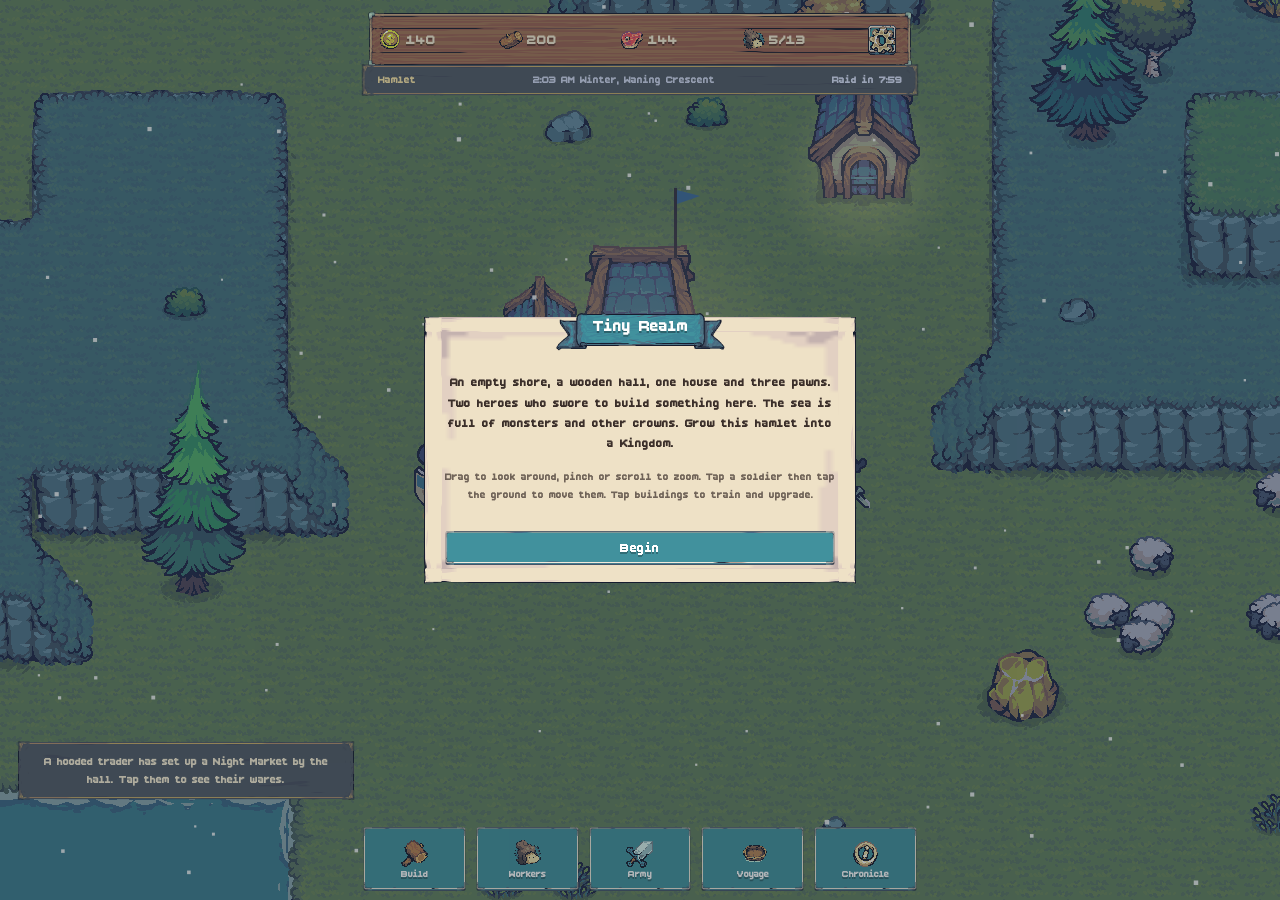
<file: index.html>
<!doctype html>
<html lang="en">
<head>
<meta charset="utf-8">
<meta name="viewport" content="width=device-width, initial-scale=1, maximum-scale=1, user-scalable=no, viewport-fit=cover">
<meta name="apple-mobile-web-app-capable" content="yes">
<meta name="mobile-web-app-capable" content="yes">
<meta name="apple-mobile-web-app-status-bar-style" content="black-translucent">
<meta name="theme-color" content="#47aba9">
<title>Tiny Realm</title>
<link rel="icon" href="assets/free/UI Elements/UI Elements/Icons/Icon_06.png">
<link rel="apple-touch-icon" href="assets/warfare/King/King Avatar/King_Avatar_01.png">
<link rel="manifest" href="manifest.webmanifest">
<link rel="stylesheet" href="style.css">
<script>
// iOS home-screen apps with a see-through status bar draw from the very top of the screen but report a
// viewport that is short by the status bar's height, leaving a dead strip at the bottom. In that mode,
// size the page from the physical screen instead.
(function () {
  var fix = function () {
    var standalone = window.navigator.standalone === true || (window.matchMedia && matchMedia('(display-mode: standalone)').matches);
    if (!standalone) return;
    var portrait = window.matchMedia ? matchMedia('(orientation: portrait)').matches : innerHeight >= innerWidth;
    var h = portrait ? Math.max(screen.width, screen.height) : Math.min(screen.width, screen.height);
    if (!h || h < window.innerHeight) return;
    document.documentElement.classList.add('standalone');
    document.documentElement.style.setProperty('--app-h', h + 'px');
  };
  fix();
  window.addEventListener('resize', fix);
  window.addEventListener('orientationchange', function () { setTimeout(fix, 300); });
})();
</script>
</head>
<body>
<div id="app">
  <canvas id="game"></canvas>

  <div id="hud" class="hidden">
    <div id="topbar" class="wood">
      <div class="res" data-r="gold"><i class="ic ic-gold"></i><span>0</span></div>
      <div class="res" data-r="wood"><i class="ic ic-wood"></i><span>0</span></div>
      <div class="res" data-r="meat"><i class="ic ic-meat"></i><span>0</span></div>
      <div class="res" data-r="pop"><i class="ic ic-pop"></i><span>0</span></div>
      <button id="btnSettings" class="tiny-btn" aria-label="Settings"><i class="ic ic-gear"></i></button>
    </div>
    <div id="subbar">
      <div id="statusbar" class="paper-dark">
        <span id="tierRibbon" class="st st-tier">Village</span>
        <span id="stEnv" class="st st-env" data-pill="env"></span>
        <span id="stRaid" class="st st-raid" data-pill="raidsoon"></span>
      </div>
      <div id="pills"></div>
    </div>
    <div id="toasts"></div>
    <button id="undoBtn" class="btn small hidden">Undo</button>
    <div id="squadBtns" class="hidden"></div>
    <canvas id="minimap" class="hidden"></canvas>
    <div id="seaTop" class="hidden"></div>
    <div id="seaCard" class="hidden"></div>
    <div id="banner" class="hidden"><div class="banner-ribbon"><span></span></div><p></p></div>

    <div id="abilitybar" class="hidden"></div>
    <div id="selbar" class="hidden">
      <span id="selText"></span>
      <button class="btn small" id="btnForm">Loose</button>
      <button class="btn small" id="btnSelAll">All</button>
      <button class="btn small red" id="btnDesel">Clear</button>
    </div>

    <div id="placebar" class="hidden">
      <span id="placeText"></span>
      <button class="btn small" id="btnPlaceOk">Build here</button>
      <button class="btn small red" id="btnPlaceCancel">Cancel</button>
    </div>

    <div id="exphud" class="hidden">
      <div class="paper-dark exp-info"><b id="expName"></b><span id="expStat"></span></div>
    </div>

    <nav id="bottombar">
      <button class="navbtn" data-panel="build"><i class="ic ic-hammer"></i><span>Build</span></button>
      <button class="navbtn" data-panel="workers"><i class="ic ic-pawn"></i><span>Workers</span></button>
      <button class="navbtn" data-panel="army"><i class="ic ic-sword"></i><span>Army</span></button>
      <button class="navbtn" data-panel="voyage"><i class="ic ic-boat"></i><span>Voyage</span></button>
      <button class="navbtn" data-panel="chronicle"><i class="ic ic-info"></i><span>Chronicle</span></button>
    </nav>
    <nav id="squadbar" class="hidden">
      <div id="squadAvatars"></div>
      <button class="btn small" id="btnSpeed">1x</button>
      <button class="btn small" id="btnSquadForm">Loose</button>
      <button class="btn small" id="btnSquadAll">All</button>
      <button class="btn small red" id="btnRetreat">Retreat</button>
    </nav>

    <div id="panel" class="hidden">
      <div class="sheet paper">
        <div class="sheet-head"><div class="ribbon blue"><span id="panelTitle"></span></div><button class="tiny-btn red close" id="panelClose" aria-label="Close"><i class="ic ic-x"></i></button></div>
        <div id="panelTabs"></div>
        <div id="panelBody"></div>
      </div>
    </div>

    <div id="modal" class="hidden">
      <div class="dialog paper">
        <div class="ribbon blue"><span id="modalTitle"></span></div>
        <div id="modalBody"></div>
        <div id="modalBtns"></div>
      </div>
    </div>
  </div>

  <div id="loading">
    <div class="load-box">
      <img class="load-castle" src="assets/free/Buildings/Blue Buildings/Castle.png" alt="">
      <h1>Tiny Realm</h1>
      <div class="bar-big"><div id="loadFill"></div><div id="loadPawn"></div></div>
      <p id="loadPct">0%</p>
      <p id="loadText">Gathering the realm...</p>
    </div>
  </div>
</div>
<script type="module" src="src/main.js"></script>
</body>
</html>
</file>
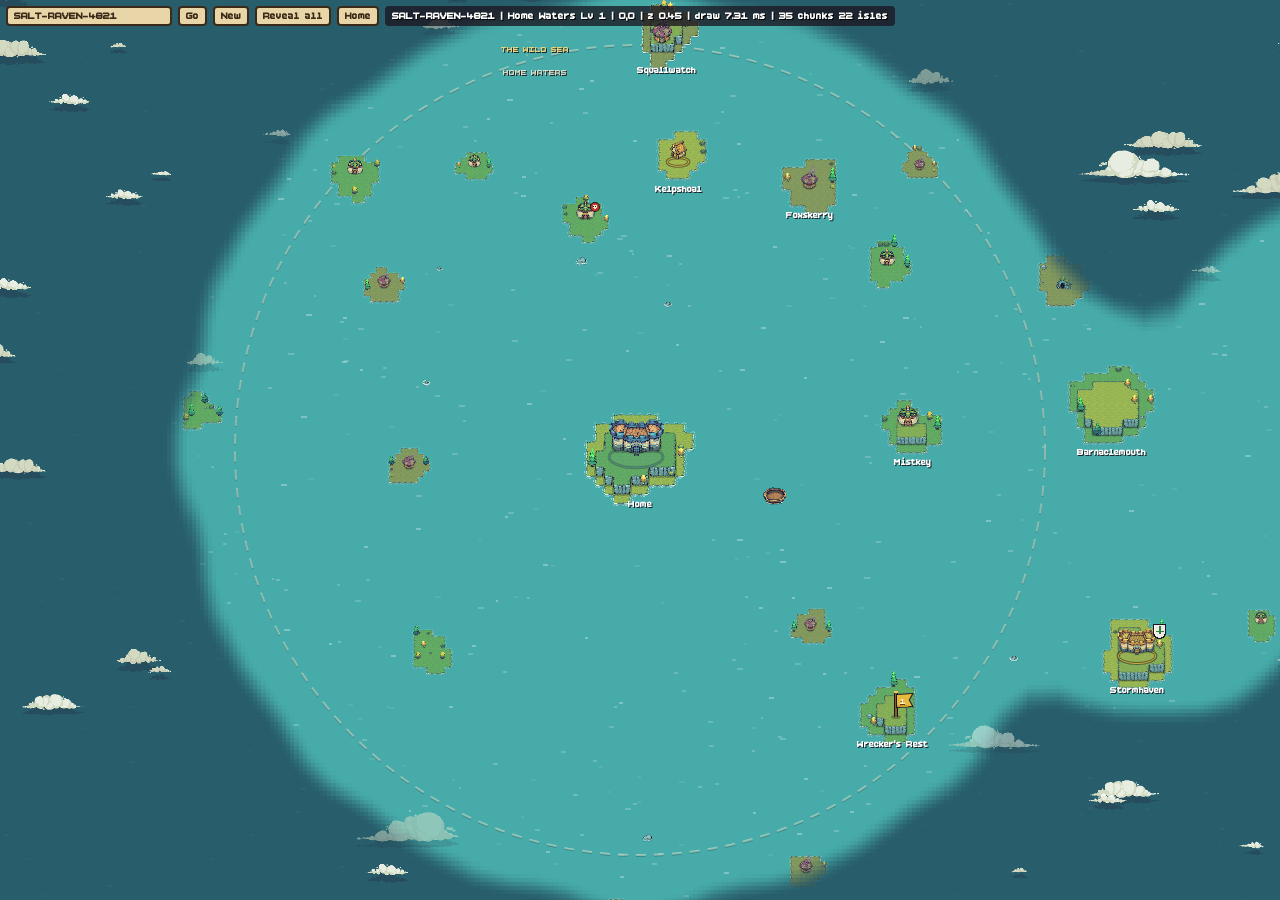
<file: tools/ocean-preview.html>
<!doctype html>
<html><head>
<meta charset="utf-8">
<meta name="viewport" content="width=device-width,initial-scale=1,maximum-scale=1,user-scalable=no">
<title>Tiny Realm world preview</title>
<style>
@font-face { font-family: 'BoldPixels'; src: url('../assets/font/boldpixels.woff2') format('woff2'), url('../assets/font/boldpixels.woff') format('woff'); font-display: block; }
html, body { margin: 0; height: 100%; background: #47aba9; overflow: hidden; font: 13px BoldPixels, monospace; color: #fff; touch-action: none; }
canvas { position: fixed; inset: 0; width: 100vw; height: 100vh; display: block; }
#hud { position: fixed; left: 6px; top: 6px; right: 6px; display: flex; flex-wrap: wrap; gap: 6px; align-items: center; pointer-events: none; }
#hud > * { pointer-events: auto; }
.box { background: rgba(27,23,32,.78); padding: 4px 7px; border-radius: 4px; text-shadow: 1px 1px 0 #000; }
button, input { font: inherit; background: #e8d6a8; color: #3b2a18; border: 2px solid #3b2a18; border-radius: 4px; padding: 2px 6px; }
input { width: 150px; }
#info { position: fixed; left: 6px; bottom: 6px; right: 6px; }
</style>
</head><body>
<canvas id="c"></canvas>
<div id="hud">
  <input id="seed" spellcheck="false"><button id="go">Go</button><button id="rnd">New</button>
  <button id="fogBtn">Reveal all</button><button id="home">Home</button>
  <span class="box" id="read"></span>
</div>
<div id="info" class="box" style="display:none"></div>
<script type="module">
// ?seed=SALT-RAVEN-4821   &fog=0 to start fully revealed   &x=&y=&z= start camera (world units, z in css px per unit)
import { loadAll, SHEETS } from '../src/assets.js';
import { Ocean, Fog, seedFromWords, wordsFromSeed, randomSeedWords, ringOf } from '../src/ocean.js';
import { WorldMapRenderer } from '../src/worldmap.js';
import { drawSigil, drawAllegiance, makeKingdom, CHARGE_KEYS } from '../src/heraldry.js';
import { rng } from '../src/terrain.js';
import { drawSprite } from '../src/assets.js';

// ?sheet=1 : every charge at 16/24/48 px, random kingdoms, allegiance rings under castles
async function heraldrySheet() {
  try { await document.fonts.load('12px BoldPixels'); } catch (e) {}
  document.getElementById('hud').style.display = 'none';
  const cv = document.getElementById('c'), dpr = Math.min(3, devicePixelRatio || 1);
  cv.width = innerWidth * dpr; cv.height = innerHeight * dpr;
  const c = cv.getContext('2d'); c.imageSmoothingEnabled = false;
  c.fillStyle = '#47aba9'; c.fillRect(0, 0, cv.width, cv.height);
  c.font = `${12 * dpr}px BoldPixels, monospace`; c.fillStyle = '#fff';
  const divs = ['plain', 'per pale', 'per fess', 'chevron'];
  const fields = ['#c8372d', '#2f5fa8', '#2f7d3a', '#6a3d8f', '#f2c94c', '#ecebe4', '#26232a', '#2b8a8a', '#8a5a2b', '#c8372d', '#2f5fa8', '#26232a'];
  CHARGE_KEYS.forEach((k, i) => {
    const metal = fields[i] === '#f2c94c' || fields[i] === '#ecebe4';
    const sig = { field: fields[i], charge: k, chargeColor: metal ? '#c8372d' : (i % 2 ? '#f2c94c' : '#ecebe4'), division: divs[i % 4] };
    const col = i % 4, row = Math.floor(i / 4), x = (12 + col * 94) * dpr, y = (14 + row * 74) * dpr;
    drawSigil(c, sig, x + 10 * dpr, y + 10 * dpr, 16 * dpr);
    drawSigil(c, sig, x + 32 * dpr, y + 14 * dpr, 24 * dpr);
    drawSigil(c, sig, x + 66 * dpr, y + 24 * dpr, 48 * dpr);
    c.fillText(k, x, y + 60 * dpr);
  });
  // native 16 / 48 px (dpr 1 pixels) for a crispness check
  const R = rng(5);
  for (let i = 0; i < 12; i++) { const K = makeKingdom(R, i % 4); drawSigil(c, K.sigil, (16 + i * 26) * dpr, 250 * dpr, 16); drawSigil(c, K.sigil, (16 + i * 26) * dpr, 280 * dpr, 48); }
  const rel = ['enemy', 'neutral', 'ally', 'own', 'enemy'];
  ['blue', 'red', 'yellow', 'purple', 'black'].forEach((col, i) => {
    const x = (40 + i * 72) * dpr, y = 380 * dpr, sc = 0.2 * dpr;
    drawAllegiance(c, x, y - 2 * dpr, 70 * dpr, rel[i], 0.4);
    drawSprite(c, col === 'blue' ? 'b_Castle' : `b${col}_Castle`, x, y, 0, { scale: sc });
    c.fillStyle = '#fff'; c.textAlign = 'center'; c.fillText(rel[i], x, y + 22 * dpr);
  });
  ['warrior_idle', 'red_warrior_idle', 'yellow_archer_idle', 'purple_lancer_idle', 'black_monk_idle'].forEach((k, i) => {
    const x = (40 + i * 72) * dpr, y = 470 * dpr;
    drawAllegiance(c, x, y - 2 * dpr, 34 * dpr, rel[(i + 1) % 5], 0.4);
    drawSprite(c, k, x, y, 0, { scale: 0.35 * dpr });
  });
  for (let i = 0; i < 6; i++) { const K = makeKingdom(R, i); c.fillStyle = '#fff'; c.textAlign = 'left'; c.font = `${10 * dpr}px BoldPixels, monospace`; c.fillText(`${K.name}, ${K.realm} (${K.color}, ${K.temper}) ${K.ruler}`, 8 * dpr, (510 + i * 16) * dpr); drawSigil(c, K.sigil, 0, 0, 1); }
  document.title = 'ready';
}

await loadAll();
const qs0 = new URLSearchParams(location.search);
if (qs0.get('sheet')) { await heraldrySheet(); throw new Error('sheet mode'); }
try { await document.fonts.load('12px BoldPixels'); } catch (e) {}
const q = new URLSearchParams(location.search);
const words = wordsFromSeed(seedFromWords(q.get('seed') || 'SALT-RAVEN-4821'));
const ocean = new Ocean(seedFromWords(words));
const map = new WorldMapRenderer(ocean, SHEETS);
const fog = new Fog();
// a plausible early game: home waters charted plus a voyage trail eastwards
fog.reveal(0, 0, 1000);
for (let i = 0; i <= 12; i++) fog.reveal(900 + i * 110, Math.sin(i * 0.7) * 260, 330);
let showFog = q.get('fog') !== '0';
const cv = document.getElementById('c'), ctx = cv.getContext('2d');
const dpr = Math.min(3, window.devicePixelRatio || 1);
const cam = { x: 0, y: 0, z: 1 };
let zoomCss = +(q.get('z') || 0.45); // css px per world unit
function setCenter(wx, wy) { cam.z = zoomCss * dpr; cam.x = wx - cv.width / cam.z / 2; cam.y = wy - cv.height / cam.z / 2; }
function resize() { const c = center(); cv.width = Math.round(innerWidth * dpr); cv.height = Math.round(innerHeight * dpr); setCenter(c[0], c[1]); }
let started = false;
function center() { if (!started) { started = true; return [+(q.get('x') || 0), +(q.get('y') || 0)]; } return true ? [cam.x + cv.width / cam.z / 2, cam.y + cv.height / cam.z / 2] : [+(q.get('x') || 0), +(q.get('y') || 0)]; }
resize(); addEventListener('resize', resize);
document.getElementById('seed').value = words;
const go = w => { const u = new URL(location.href); u.searchParams.set('seed', w); location.href = u.href; };
document.getElementById('go').onclick = () => go(document.getElementById('seed').value);
document.getElementById('rnd').onclick = () => go(randomSeedWords());
const fogBtn = document.getElementById('fogBtn');
const syncFogBtn = () => fogBtn.textContent = showFog ? 'Reveal all' : 'Show fog';
fogBtn.onclick = () => { showFog = !showFog; syncFogBtn(); }; syncFogBtn();
document.getElementById('home').onclick = () => setCenter(0, 0);

// pan / zoom (mouse, wheel, touch pinch)
const MINZ = 0.12, MAXZ = 4;
function zoomAt(f, sx, sy) {
  const wx = cam.x + sx / cam.z, wy = cam.y + sy / cam.z;
  zoomCss = Math.max(MINZ, Math.min(MAXZ, zoomCss * f)); cam.z = zoomCss * dpr;
  cam.x = wx - sx / cam.z; cam.y = wy - sy / cam.z;
}
const ptrs = new Map(); let pinch = null, moved = 0, cursor = null, selected = null;
cv.addEventListener('pointerdown', e => { cv.setPointerCapture(e.pointerId); ptrs.set(e.pointerId, [e.clientX, e.clientY]); moved = 0; if (ptrs.size === 2) { const [a, b] = [...ptrs.values()]; pinch = Math.hypot(a[0] - b[0], a[1] - b[1]); } });
cv.addEventListener('pointermove', e => {
  cursor = [e.clientX * dpr, e.clientY * dpr];
  const p = ptrs.get(e.pointerId); if (!p) return;
  if (ptrs.size === 1) { const dx = e.clientX - p[0], dy = e.clientY - p[1]; moved += Math.abs(dx) + Math.abs(dy); cam.x -= dx * dpr / cam.z; cam.y -= dy * dpr / cam.z; }
  ptrs.set(e.pointerId, [e.clientX, e.clientY]);
  if (ptrs.size === 2 && pinch) { const [a, b] = [...ptrs.values()]; const d = Math.hypot(a[0] - b[0], a[1] - b[1]); zoomAt(d / pinch, (a[0] + b[0]) / 2 * dpr, (a[1] + b[1]) / 2 * dpr); pinch = d; moved = 99; }
});
const up = e => {
  if (ptrs.size === 1 && moved < 6) {
    const s = map.hitTest(cam, e.clientX * dpr, e.clientY * dpr, showFog ? fog : null);
    selected = s ? s.id : null;
    if (!s && e.shiftKey) fog.reveal(cam.x + e.clientX * dpr / cam.z, cam.y + e.clientY * dpr / cam.z, 300);
    const info = document.getElementById('info');
    if (s) { info.style.display = ''; info.textContent = `${s.name} | ${s.kind}${s.region ? ' ' + s.region : ''}${s.boss ? ' boss' : ''}${s.chapter ? ' ch' + s.chapter : ''} | Lv ${s.level} | ring ${s.ring} | id ${s.id} | r ${s.r}` + (s.kingdom ? ` | ${s.kingdom.name}, ${s.kingdom.realm}, ${s.kingdom.color}, ${s.kingdom.temper}` : ''); }
    else info.style.display = 'none';
  }
  ptrs.delete(e.pointerId); if (ptrs.size < 2) pinch = null;
};
cv.addEventListener('pointerup', up); cv.addEventListener('pointercancel', e => { ptrs.delete(e.pointerId); pinch = null; });
cv.addEventListener('wheel', e => { e.preventDefault(); zoomAt(Math.exp(-e.deltaY * 0.0015), e.clientX * dpr, e.clientY * dpr); }, { passive: false });

const relations = id => (id.charCodeAt(id.length - 1) % 5 === 0 ? 'ally' : id.charCodeAt(id.length - 2) % 4 === 0 ? 'neutral' : 'enemy');
const times = []; let shown = 0;
window.__map = { map, ocean, fog, cam, setCenter, setZoom: z => { const c = center(); zoomCss = z; setCenter(c[0], c[1]); }, times, showFog: v => { showFog = v; syncFogBtn(); }, select: id => selected = id };
const t0 = performance.now();
function frame() {
  const t = (performance.now() - t0) / 1000;
  const a = performance.now();
  map.draw(ctx, cam, showFog ? fog : null, { t, dpr, relations, selectedId: selected, marks: [{ x: 300, y: 120, kind: 'ship' }] });
  const ms = performance.now() - a; times.push(ms); if (times.length > 120) times.shift();
  if (performance.now() - shown > 250) {
    shown = performance.now();
    const p = cursor || [cv.width / 2, cv.height / 2], wx = cam.x + p[0] / cam.z, wy = cam.y + p[1] / cam.z, R = ringOf(wx, wy);
    const avg = times.reduce((s, v) => s + v, 0) / times.length;
    document.getElementById('read').textContent = `${words} | ${R.name} Lv ${R.level} | ${Math.round(wx)},${Math.round(wy)} | z ${zoomCss.toFixed(2)} | draw ${avg.toFixed(2)} ms | ${map.stats.chunks} chunks ${map.stats.islands} isles`;
  }
  requestAnimationFrame(frame);
}
frame();
document.title = 'ready';
</script>
</body></html>
</file>
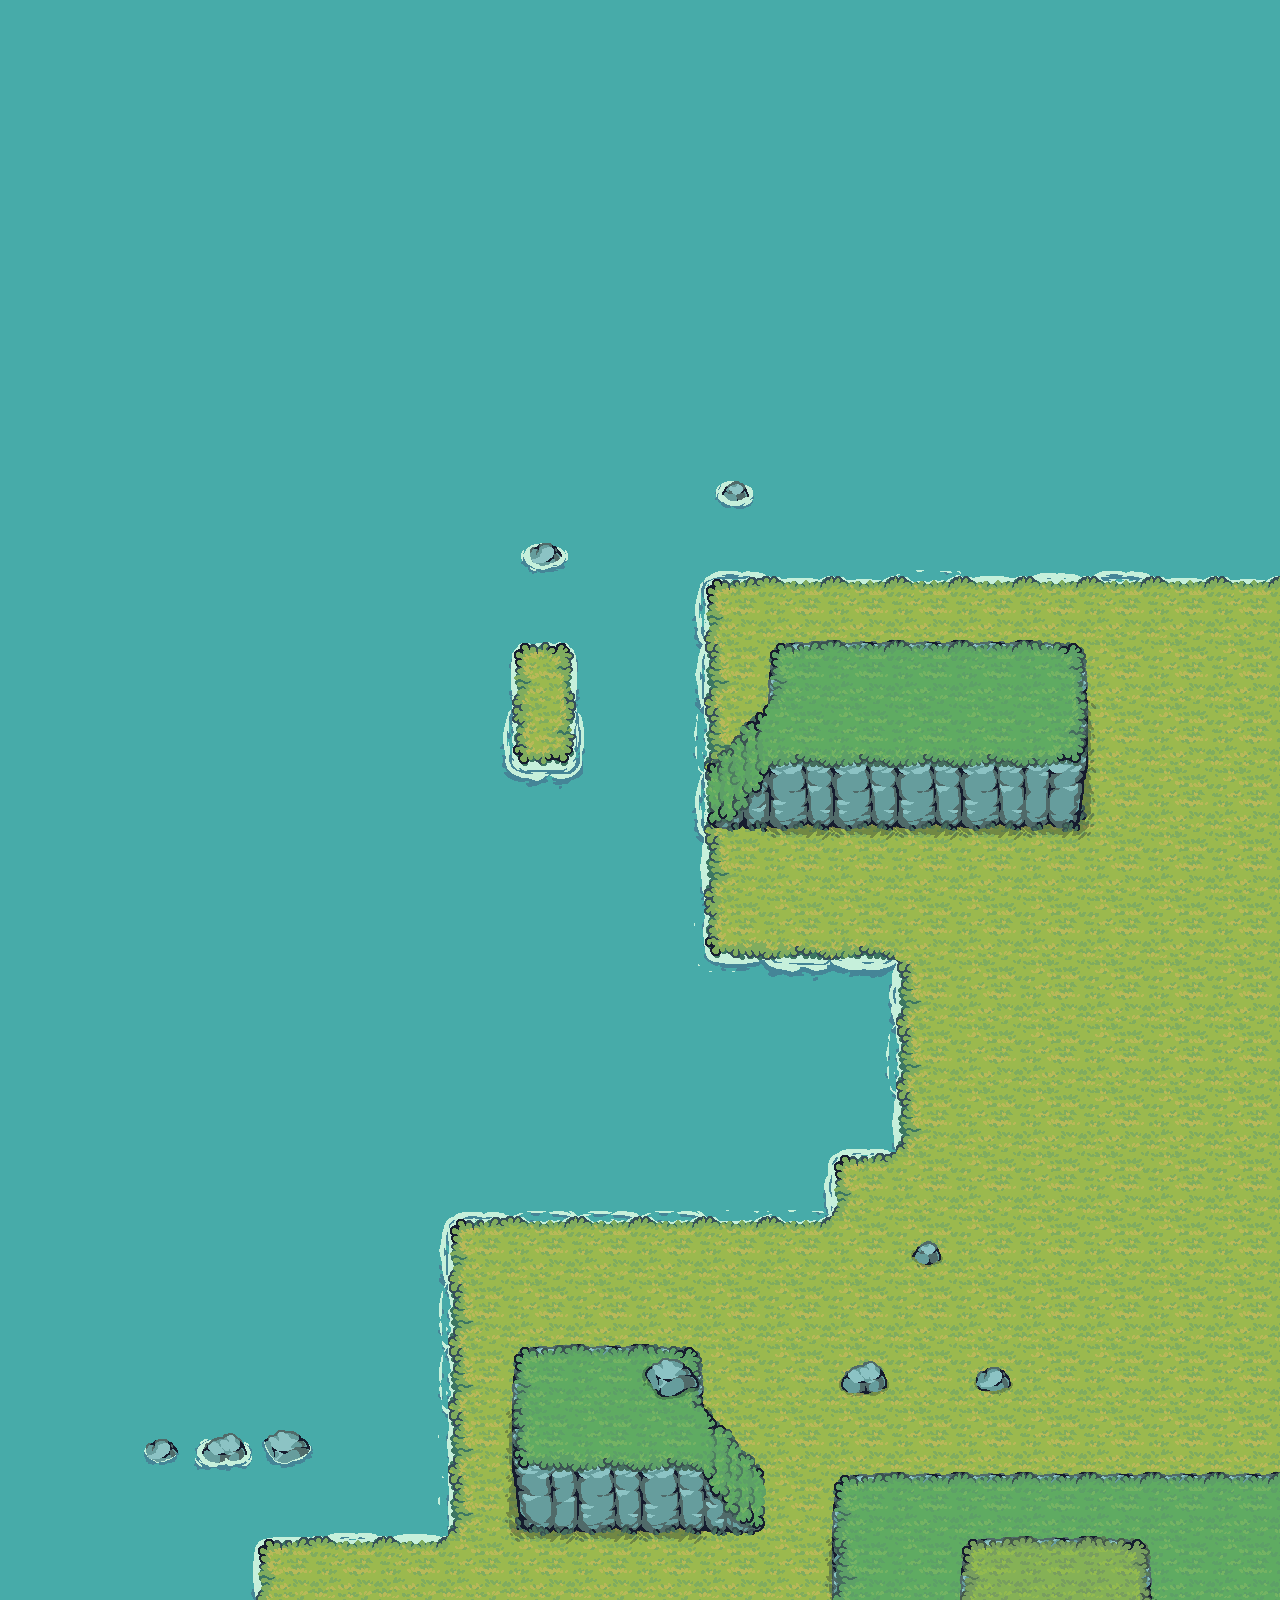
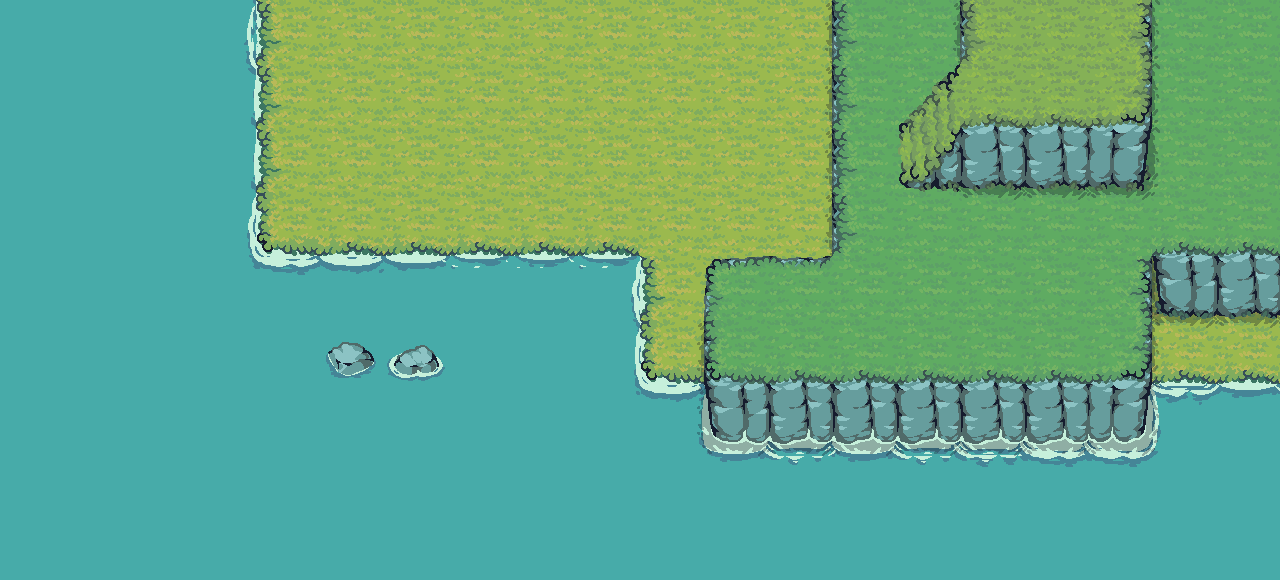
<file: tools/terrain-preview.html>
<!doctype html><html><body style="margin:0;background:#47aba9">
<canvas id="c"></canvas>
<script type="module">
// ?seed=N            the 46x34 island generator on its own
// ?seed=N&annex=K    the 96x72 home sea with K annexed chunks (random sides), plus a rules audit in the title
import { loadAll, drawSprite } from '../src/assets.js';
import { generateIsland, renderTerrain, foamCells, rng, T, annexSlot, mergeAnnex, auditMap, ANNEX_SIDES } from '../src/terrain.js';
import { buildHomeMap, castleCell, ANNEX_SIZES } from '../src/annex.js';
await loadAll();
const q = new URLSearchParams(location.search);
const seed = +(q.get('seed') || 7), annexN = q.get('annex');
let m, audit = '';
if (annexN == null) {
  m = generateIsland({ w: 46, h: 34, seed, plateaus: 6, highs: 2, reserve: { x: 19, y: 13, w: 7, h: 6 }, colors: [1, 3, 2], landFrac: 0.6 });
} else {
  const cfg = { w: 96, h: 72, baseW: 46, baseH: 34, ox: 25, oy: 19, castle: { x: 45, y: 33, w: 5, h: 2 } };
  m = buildHomeMap(cfg, seed, []).map;
  const r = rng(seed + 1);
  for (let k = 0, done = 0; k < 60 && done < +annexN; k++) {
    const size = r.int(1, 3), [w, h] = ANNEX_SIZES[size], side = r.pick(ANNEX_SIDES);
    const slot = annexSlot(m, side, w, h, r.pick([0, 3, -3, 6, -6]));
    if (!slot) continue;
    mergeAnnex(m, { seed: seed * 31 + k, side, size, ...slot }, castleCell(cfg));
    done++;
  }
  audit = ' audit:' + auditMap(m, castleCell(cfg)).length;
}
const tc = renderTerrain(m);
const c = document.getElementById('c'); c.width = tc.width; c.height = tc.height;
const x = c.getContext('2d'); x.imageSmoothingEnabled = false;
x.fillStyle = '#47aba9'; x.fillRect(0, 0, c.width, c.height);
for (const f of foamCells(m, rng(1))) drawSprite(x, 'foam', f.x * T + 32, f.y * T + 32, f.t);
x.drawImage(tc, 0, 0);
for (const d of m.decor) drawSprite(x, d.type === 'bush' ? 'bush' + d.v : d.type === 'rock' ? 'rock' + d.v : 'wrock' + d.v, d.x * T + 32, d.y * T + 48, d.t);
document.title = 'done' + audit;
</script></body></html>
</file>
<file: style.css>
@font-face {
  font-family: 'BoldPixels';
  src: url('assets/font/boldpixels.woff2') format('woff2'), url('assets/font/boldpixels.woff') format('woff');
  font-display: block;
}
:root {
  --ink: #3b2f2a;
  --ink-soft: #6b5546;
  --cream: #fbf1d6;
  --water: #47aba9;
  --gold: #e8b93a;
  --red: #d9534f;
  --green: #6dbb5b;
  --safe-top: env(safe-area-inset-top, 0px);
  --safe-bot: env(safe-area-inset-bottom, 0px);
}
* { box-sizing: border-box; -webkit-tap-highlight-color: transparent; }
html, body { margin: 0; height: 100%; min-height: 100dvh; overflow: hidden; background: var(--water); overscroll-behavior: none; }
body { height: 100dvh; font-family: 'BoldPixels', monospace; color: var(--ink); -webkit-user-select: none; user-select: none; -webkit-font-smoothing: none; font-size: 16px; }
#app { position: fixed; inset: 0; }
#game { position: fixed; top: 0; left: 0; width: 100vw; height: 100vh; height: 100lvh; touch-action: none; image-rendering: pixelated; }
.hidden { display: none !important; }
button { font-family: inherit; color: inherit; font-size: inherit; cursor: pointer; }
img, .ic { image-rendering: pixelated; }

/* ---------- pack-built frames (9-slice from assets/ui) ---------- */
.paper { border: 22px solid transparent; border-image: url('assets/ui/paper.png') 64 fill / 22px stretch; }
.paper-dark { border: 14px solid transparent; border-image: url('assets/ui/paper_dark.png') 64 fill / 14px stretch; color: var(--cream); }
.wood { border: 16px solid transparent; border-image: url('assets/ui/wood.png') 128 fill / 24px stretch; color: var(--cream); }
.banner-frame { border: 30px solid transparent; border-image: url('assets/ui/banner.png') 128 fill / 36px stretch; }
.btn {
  border: 12px solid transparent; border-image: url('assets/ui/btn_blue_regular.png') 64 fill / 12px stretch;
  background: none; color: #fff; padding: 0 6px; min-height: 40px; line-height: 1; text-shadow: 0 2px 0 rgba(0,0,0,.25);
  font-size: 16px; letter-spacing: .5px;
}
.btn:active, .btn.on { border-image-source: url('assets/ui/btn_blue_pressed.png'); }
.btn.red { border-image-source: url('assets/ui/btn_red_regular.png'); }
.btn.red:active { border-image-source: url('assets/ui/btn_red_pressed.png'); }
.btn:disabled { filter: grayscale(1) brightness(.85); opacity: .7; }
.btn.small { min-height: 34px; font-size: 14px; border-width: 10px; }
.btn.wide { width: 100%; }
.tiny-btn { width: 38px; height: 38px; border: 0; padding: 4px; background: url('assets/free/UI Elements/UI Elements/Buttons/SmallBlueSquareButton_Regular.png') center / 100% 100% no-repeat; image-rendering: pixelated; }
.tiny-btn:active { background-image: url('assets/free/UI Elements/UI Elements/Buttons/SmallBlueSquareButton_Pressed.png'); }
.tiny-btn.red { background-image: url('assets/free/UI Elements/UI Elements/Buttons/SmallRedSquareButton_Regular.png'); }
.tiny-btn.red:active { background-image: url('assets/free/UI Elements/UI Elements/Buttons/SmallRedSquareButton_Pressed.png'); }
.tiny-btn .ic { width: 100%; height: 100%; }

.ribbon, .ribbon-small { display: inline-flex; align-items: center; justify-content: center; color: #fff; text-shadow: 0 2px 0 rgba(0,0,0,.3); white-space: nowrap; }
.ribbon { border: 0 solid transparent; border-width: 0 40px; border-image: url('assets/ui/ribbon_blue.png') 0 128 fill / 0 40px stretch; height: 46px; padding: 0 6px 6px; font-size: 20px; }
.ribbon.red { border-image-source: url('assets/ui/ribbon_red.png'); }
.ribbon.yellow { border-image-source: url('assets/ui/ribbon_yellow.png'); }
.ribbon.purple { border-image-source: url('assets/ui/ribbon_purple.png'); }
.ribbon-small { border: 0 solid transparent; border-width: 0 22px; border-image: url('assets/ui/ribbon_small_blue.png') 0 64 fill / 0 22px stretch; height: 28px; padding: 0 2px 3px; font-size: 14px; }
.ribbon-small.red { border-image-source: url('assets/ui/ribbon_small_red.png'); }
.ribbon-small.yellow { border-image-source: url('assets/ui/ribbon_small_yellow.png'); }
.ribbon-small.purple { border-image-source: url('assets/ui/ribbon_small_purple.png'); }
.ribbon-small.black { border-image-source: url('assets/ui/ribbon_small_black.png'); }

/* ---------- icons from the pack ---------- */
.ic { display: inline-block; width: 26px; height: 26px; background: center / contain no-repeat; vertical-align: middle; flex: none; }
.ic-gold { background-image: url('assets/free/UI Elements/UI Elements/Icons/Icon_03.png'); }
.ic-wood { background-image: url('assets/free/UI Elements/UI Elements/Icons/Icon_02.png'); }
.ic-meat { background-image: url('assets/free/UI Elements/UI Elements/Icons/Icon_04.png'); }
.ic-hammer { background-image: url('assets/free/UI Elements/UI Elements/Icons/Icon_01.png'); }
.ic-sword { background-image: url('assets/free/UI Elements/UI Elements/Icons/Icon_05.png'); }
.ic-shield { background-image: url('assets/free/UI Elements/UI Elements/Icons/Icon_06.png'); }
.ic-go { background-image: url('assets/free/UI Elements/UI Elements/Icons/Icon_07.png'); }
.ic-back { background-image: url('assets/free/UI Elements/UI Elements/Icons/Icon_08.png'); }
.ic-x { background-image: url('assets/free/UI Elements/UI Elements/Icons/Icon_09.png'); }
.ic-gear { background-image: url('assets/free/UI Elements/UI Elements/Icons/Icon_10.png'); }
.ic-info { background-image: url('assets/free/UI Elements/UI Elements/Icons/Icon_11.png'); }
.ic-pop, .ic-pawn { background-image: url('assets/free/UI Elements/UI Elements/Human Avatars/Avatars_05.png'); background-size: 150%; }
.ic-boat { background-image: url('assets/enemy/Extra/Boat/Boat_Idle.png'); background-size: 1100% 137%; background-position: 1.2% 55%; }

/* ---------- HUD ---------- */
#hud { position: absolute; inset: 0; pointer-events: none; }
#hud > * { pointer-events: auto; }
#topbar { position: absolute; top: calc(var(--safe-top) + 4px); left: 6px; right: 6px; display: flex; align-items: center; gap: 4px; padding: 0 2px; min-height: 52px; }
.res { flex: 1; display: flex; align-items: center; gap: 4px; min-width: 0; font-size: 15px; white-space: nowrap; text-shadow: 0 2px 0 rgba(0,0,0,.35); }
.res span { overflow: hidden; text-overflow: ellipsis; }
.res.full span { color: #ffd36b; }
.res .ic { width: 24px; height: 24px; }
#subbar { position: absolute; top: calc(var(--safe-top) + 60px); left: 8px; right: 8px; display: flex; flex-direction: column; align-items: stretch; gap: 4px; pointer-events: none; }
#subbar > * { pointer-events: auto; }
#statusbar { display: grid; grid-template-columns: auto 1fr auto; align-items: center; gap: 8px; padding: 0 4px; min-height: 34px; font-size: 13px; white-space: nowrap; }
#statusbar .st { overflow: hidden; text-overflow: ellipsis; cursor: pointer; }
#statusbar .st-tier { color: #ffe9a8; }
#statusbar .st-env { text-align: center; opacity: .92; }
#statusbar .st-raid.hot { color: #ff8a80; animation: hotPulse 1s ease-in-out infinite; }
@keyframes hotPulse { 50% { opacity: .55; } }
#pills { display: flex; flex-direction: column; align-items: flex-start; gap: 3px; }
.chip { display: flex; align-items: center; gap: 5px; max-width: min(66vw, 360px); padding: 0 6px 0 2px; min-height: 28px; font-size: 12px; cursor: pointer; border: 7px solid transparent; border-image: url('assets/ui/paper.png') 64 fill / 7px stretch; background: linear-gradient(#eee1c6, #eee1c6) center / calc(100% - 6px) calc(100% - 6px) no-repeat; color: var(--ink); box-shadow: inset 3px 0 0 var(--accent, #4a90c0); }
.chip span { overflow: hidden; text-overflow: ellipsis; white-space: nowrap; }
.chip .ic { width: 18px; height: 18px; }
.chip.gold { --accent: #e8b93a; } .chip.purple { --accent: #8f5fb5; } .chip.red { --accent: #d9534f; } .chip.blue { --accent: #4a90c0; }
.chip.more { color: var(--ink-soft); box-shadow: none; }
.pill { cursor: pointer; }

#toasts { position: absolute; left: 10px; right: 10px; bottom: calc(var(--safe-bot) + 96px); display: flex; flex-direction: column; align-items: center; gap: 6px; pointer-events: none; }
.toast { pointer-events: none; max-width: 440px; font-size: 14px; line-height: 1.25; padding: 2px 4px; animation: toastIn .25s ease-out; text-align: center; }
.toast.out { animation: toastOut .4s ease-in forwards; }
@keyframes toastIn { from { transform: translateY(10px); opacity: 0; } }
@keyframes toastOut { to { transform: translateY(-8px); opacity: 0; } }

#banner { position: absolute; top: calc(var(--safe-top) + 108px); left: 50%; transform: translateX(-50%); width: min(92vw, 460px); text-align: center; pointer-events: auto; animation: toastIn .3s ease-out; }
#banner .banner-ribbon { display: flex; justify-content: center; }
#banner p { margin: -6px 0 0; padding: 14px 12px 10px; font-size: 14px; line-height: 1.3; }

#bottombar, #squadbar { position: absolute; left: 6px; right: 6px; bottom: calc(var(--safe-bot) + 6px); display: flex; gap: 4px; }
.navbtn { flex: 1; display: flex; flex-direction: column; align-items: center; justify-content: center; gap: 0; height: 70px; border: 12px solid transparent; border-image: url('assets/ui/btn_blue_regular.png') 64 fill / 12px stretch; background: none; color: #fff; font-size: 12px; padding: 0; text-shadow: 0 2px 0 rgba(0,0,0,.3); }
.navbtn:active, .navbtn.on { border-image-source: url('assets/ui/btn_blue_pressed.png'); }
.navbtn .ic { width: 30px; height: 30px; }
.navbtn .dot { position: absolute; }
#squadbar { align-items: center; flex-wrap: wrap; justify-content: flex-end; }
#squadbar #squadAvatars { order: 2; flex: 1 1 100%; }
#squadAvatars { flex: 1; display: flex; gap: 4px; overflow-x: auto; padding: 2px; justify-content: safe center; scrollbar-width: none; }
#squadAvatars::-webkit-scrollbar { display: none; }
.sq { position: relative; width: 50px; height: 58px; flex: none; border: 6px solid transparent; border-image: url('assets/ui/paper_dark.png') 64 fill / 6px stretch; padding: 0; background: none; }
.sq { overflow: hidden; }
.sq img { width: 100%; height: 38px; object-fit: cover; display: block; transform: scale(1.5); }
.sq .hpb { height: 5px; background: #5a4636; margin-top: 2px; }
.sq .hpb i { display: block; height: 100%; background: var(--green); }
.sq.sel { border-image-source: url('assets/ui/btn_blue_pressed.png'); }
.sq.dead { opacity: .35; filter: grayscale(1); }

#selbar, #placebar { position: absolute; left: 50%; transform: translateX(-50%); bottom: calc(var(--safe-bot) + 84px); display: flex; align-items: center; gap: 6px; padding: 6px 10px; border: 12px solid transparent; border-image: url('assets/ui/paper.png') 64 fill / 12px stretch; white-space: nowrap; font-size: 14px; }
#exphud { position: absolute; top: calc(var(--safe-top) + 62px); left: 50%; transform: translateX(-50%); }
.exp-info { display: flex; flex-direction: column; align-items: center; padding: 0 6px; font-size: 13px; white-space: nowrap; }
.exp-info b { font-size: 15px; }

/* ---------- panels ---------- */
#panel, #modal { position: absolute; inset: 0; display: flex; align-items: flex-end; justify-content: center; background: rgba(30, 40, 50, .35); }
#panel { bottom: calc(var(--safe-bot) + 80px); background: none; }
#modal { align-items: center; z-index: 5; }
.sheet { width: min(100%, 560px); max-height: calc(100% - var(--safe-top) - 108px); display: flex; flex-direction: column; animation: sheetUp .22s ease-out; }
@keyframes sheetUp { from { transform: translateY(40px); opacity: 0; } }
.sheet-head { display: flex; justify-content: center; position: relative; margin: -36px 0 4px; }
.sheet-head .close { position: absolute; right: -10px; top: 4px; }
#panelBody { overflow-y: auto; -webkit-overflow-scrolling: touch; padding: 0 2px 6px; flex: 1; }
#panelTabs { display: flex; gap: 4px; margin-bottom: 6px; }
#panelTabs .btn { flex: 1 1 0; min-width: 0; padding-left: 0; padding-right: 0; overflow: hidden; text-overflow: ellipsis; white-space: nowrap; }
#panelTabs:has(.btn:nth-child(5)) .btn { font-size: 11px; }
.dialog { width: min(92vw, 440px); max-height: 86vh; overflow-y: auto; display: flex; flex-direction: column; align-items: center; animation: sheetUp .2s ease-out; }
.dialog .ribbon { margin-top: -6px; }
#modalBody { font-size: 15px; line-height: 1.35; margin: 6px 0 10px; text-align: center; width: 100%; }
#modalBtns { display: flex; flex-direction: column; gap: 6px; width: 100%; }

.card { display: flex; gap: 10px; align-items: center; padding: 8px; margin-bottom: 6px; border: 10px solid transparent; border-image: url('assets/ui/paper_dark.png') 64 fill / 10px stretch; color: var(--cream); }
.card.light { border-image-source: url('assets/ui/paper.png'); color: var(--ink); }
.card .thumb { width: 56px; height: 56px; flex: none; display: flex; align-items: flex-end; justify-content: center; overflow: hidden; }
.card .thumb img { max-width: 100%; max-height: 100%; }
.card .thumb img.av, .queue .qi img { transform: scale(1.55); }
.card .thumb:has(img.av) { align-items: center; }
.card .grow { flex: 1; min-width: 0; }
.card h3 { margin: 0 0 2px; font-size: 16px; font-weight: normal; }
.card p { margin: 0; font-size: 13px; line-height: 1.25; opacity: .9; }
.card .btn { flex: none; }
.cost { display: flex; gap: 8px; flex-wrap: wrap; font-size: 14px; margin-top: 3px; }
.cost span { display: inline-flex; align-items: center; gap: 2px; }
.cost .ic { width: 18px; height: 18px; }
.cost .lack { color: #ff8a80; }
.muted { opacity: .7; }
.row { display: flex; align-items: center; gap: 8px; }
.between { justify-content: space-between; }
.section-title { font-size: 16px; margin: 10px 0 6px; text-align: center; color: var(--ink-soft); }
.trait { display: inline-block; font-size: 12px; padding: 1px 6px; margin: 2px 3px 0 0; background: rgba(0,0,0,.25); border-radius: 3px; }
.trait.rare { background: #8c6a1c; }
.xpbar, .hpbar { height: 6px; background: #5a4636; margin-top: 4px; border: 1px solid #2b2b3a; }
.xpbar i, .hpbar i { display: block; height: 100%; background: var(--gold); }
.hpbar i { background: var(--green); }
.job { display: flex; align-items: center; gap: 8px; margin-bottom: 6px; }
.job .name { flex: 1; }
.job .count { width: 36px; text-align: center; font-size: 20px; }
.check { width: 26px; height: 26px; flex: none; border: 0; background: url('assets/free/UI Elements/UI Elements/Buttons/TinySquareBlueButton.png') center / 100% no-repeat; }
.check.on { background-image: url('assets/free/UI Elements/UI Elements/Buttons/TinySquareRedButton.png'); }
.queue { display: flex; gap: 4px; margin-top: 6px; }
.queue .qi { width: 44px; height: 50px; position: relative; border: 6px solid transparent; border-image: url('assets/ui/paper_dark.png') 64 fill / 6px stretch; }
.queue .qi img { width: 100%; height: 34px; object-fit: cover; }
.queue .qi i { position: absolute; left: 0; bottom: 0; height: 4px; background: var(--gold); }
textarea { width: 100%; height: 90px; font-family: monospace; font-size: 11px; border: 2px solid var(--ink-soft); background: var(--cream); color: var(--ink); }
.log { font-size: 13px; line-height: 1.3; margin: 0 0 4px; }
.log .when { color: var(--ink-soft); font-size: 11px; margin-right: 6px; }
.stat-grid { display: grid; grid-template-columns: 1fr 1fr; gap: 4px 12px; font-size: 14px; }
.stat-grid span:nth-child(even) { text-align: right; }

/* ---------- loading ---------- */
#loading { position: absolute; inset: 0; display: flex; align-items: center; justify-content: center; background: var(--water); z-index: 10; }
.load-box { text-align: center; color: #fff; }
.load-box h1 { font-weight: normal; font-size: 46px; margin: 0 0 16px; text-shadow: 0 4px 0 rgba(0,0,0,.25); }
.bar-big { width: 240px; height: 30px; margin: 0 auto; border: 0 solid transparent; border-width: 0 24px; border-image: url('assets/ui/bar_big.png') 0 64 fill / 0 24px stretch; position: relative; }
#loadFill { position: absolute; left: -10px; top: 9px; height: 12px; width: 0; background: url('assets/free/UI Elements/UI Elements/Bars/BigBar_Fill.png') center / 100% 300%; }
#loadText { font-size: 13px; max-width: 300px; margin: 6px auto 0; min-height: 34px; opacity: .9; transition: opacity .3s; }
#loadPct { margin: 10px 0 0; font-size: 15px; }
#loading { transition: opacity .45s ease-out; background: radial-gradient(ellipse at 50% 40%, #5cc3c0 0%, #47aba9 55%, #3a8f8d 100%); }
#loading.hidden { display: flex !important; opacity: 0; pointer-events: none; }
#loading.gone { display: none !important; }
.load-castle { width: 220px; image-rendering: pixelated; animation: castleBob 3s ease-in-out infinite; filter: drop-shadow(0 6px 0 rgba(0,0,0,.18)); }
@keyframes castleBob { 50% { transform: translateY(-4px); } }
#loadPawn { position: absolute; top: -40px; left: 0; width: 64px; height: 64px; margin-left: -32px; background: url('assets/free/Units/Blue Units/Pawn/Pawn_Run.png') 0 0 / 384px 64px; image-rendering: pixelated; animation: pawnRun .6s steps(6) infinite; transition: left .25s linear; }
@keyframes pawnRun { to { background-position: -384px 0; } }

@media (min-width: 700px) {
  .res { font-size: 17px; }
  #topbar { left: 50%; right: auto; transform: translateX(-50%); width: 560px; }
  #bottombar, #squadbar { left: 50%; right: auto; transform: translateX(-50%); width: 560px; }
}

/* ---------- 2.0 ---------- */
.warn { color: #ff8a80 !important; font-size: 12px !important; margin-top: 3px !important; }
.card.light .warn { color: #b3362f !important; }
.queue .qi { padding: 0; background: none; cursor: pointer; overflow: hidden; }
.res.flash { animation: popFlash .9s ease-out; }
@keyframes popFlash { 0%, 30%, 60% { color: #ff6b5e; transform: scale(1.18); } 15%, 45%, 100% { transform: scale(1); } }
.res.bump .ic { animation: bump .35s ease-out; }
@keyframes bump { 40% { transform: scale(1.35) rotate(-8deg); } }
.navbtn { position: relative; }
.navbtn .badge { position: absolute; top: -14px; right: -12px; min-width: 22px; height: 22px; padding: 0 5px; border-radius: 11px; background: #d9534f; border: 2px solid #3b2f2a; color: #fff; font-size: 13px; line-height: 18px; text-align: center; font-weight: normal; }
.pill[data-pill="quest"] { max-width: 62vw; overflow: hidden; text-overflow: ellipsis; display: inline-block; line-height: 25px; }
.btn, .navbtn, .tiny-btn { transition: transform .06s; }
.btn:active:not(:disabled), .navbtn:active, .tiny-btn:active { transform: scale(.95); }

/* ---------- 3.0 abilities and formations ---------- */
#abilitybar { position: absolute; left: 50%; transform: translateX(-50%); bottom: calc(var(--safe-bot) + 150px); display: flex; flex-wrap: wrap-reverse; justify-content: center; gap: 4px; width: min(96vw, 520px); }
body.exp #abilitybar { bottom: calc(var(--safe-bot) + 124px); }
.ab { position: relative; min-width: 92px; height: 44px; border: 10px solid transparent; border-image: url('assets/ui/btn_red_regular.png') 64 fill / 10px stretch; color: #fff; font-size: 11px; line-height: 1; padding: 0 4px; text-shadow: 0 2px 0 rgba(0,0,0,.35); overflow: visible; display: flex; align-items: center; justify-content: center; white-space: nowrap; }
.ab .abn { position: relative; margin-top: -2px; }
.ab .abc { position: absolute; top: -16px; right: -14px; min-width: 22px; padding: 2px 4px; font-size: 10px; font-weight: normal; color: #fff; background: #3a2f2a; border: 2px solid #eee1c6; border-radius: 9px; text-align: center; }
.ab:active { border-image-source: url('assets/ui/btn_red_pressed.png'); }
.ab.cool { filter: grayscale(.9) brightness(.85); }
.ab .cd { position: absolute; left: 0; right: 0; bottom: 0; background: rgba(0,0,0,.45); }
#squadbar .btn.small { padding: 0 2px; min-width: 40px; }
.chart { width: 100%; height: 272px; display: block; border: 6px solid transparent; border-image: url('assets/ui/paper_dark.png') 64 fill / 6px stretch; image-rendering: pixelated; cursor: pointer; }

/* ---------- tutorial ---------- */
#tut { position: absolute; left: 50%; transform: translateX(-50%); top: calc(var(--safe-top) + 100px); width: min(92vw, 420px); padding: 4px 6px; display: flex; flex-direction: column; align-items: center; gap: 4px; z-index: 4; pointer-events: none; animation: toastIn .3s ease-out; }
#tut .btn { pointer-events: auto; }
#tut.low { top: auto; bottom: calc(var(--safe-bot) + 160px); }
#tut p { margin: 0; font-size: 14px; line-height: 1.3; text-align: center; }
#tut .btn { min-height: 28px; font-size: 12px; }
#tutHand { position: fixed; left: 0; top: 0; width: 40px; height: 40px; image-rendering: pixelated; pointer-events: none; z-index: 20; filter: drop-shadow(0 2px 0 rgba(0,0,0,.4)); }

/* fill behind every 9-slice frame so sub-pixel seams show the frame's own colour */
.paper, #selbar, #placebar, .card.light { background: linear-gradient(#eee1c6, #eee1c6) center / calc(100% - 10px) calc(100% - 10px) no-repeat; }
.paper-dark, .card, .sq, .queue .qi { background: linear-gradient(#525b66, #525b66) center / calc(100% - 6px) calc(100% - 6px) no-repeat; }
.card.light { background: linear-gradient(#eee1c6, #eee1c6) center / calc(100% - 6px) calc(100% - 6px) no-repeat; }
.btn, .navbtn { background: linear-gradient(#41919d, #41919d) center / calc(100% - 6px) calc(100% - 6px) no-repeat; }
.btn:active, .btn.on, .navbtn:active, .navbtn.on { background-image: linear-gradient(#4a6982, #4a6982); }
.btn.red, .ab { background: linear-gradient(#f65555, #f65555) center / calc(100% - 6px) calc(100% - 6px) no-repeat; }
.btn.red:active, .ab:active { background-image: linear-gradient(#ba4954, #ba4954); }
.btn:disabled { background-image: linear-gradient(#41919d, #41919d); }
.wood { background: linear-gradient(#a47658, #a47658) center / calc(100% - 16px) calc(100% - 16px) no-repeat; }
.sq.sel { background-image: linear-gradient(#4a6982, #4a6982); }
#statusbar.night { color: #dfe6ff; }

/* buttons press in a little */
.btn, .navbtn, .ab, .chip, .sq { transition: transform .06s ease-out, filter .12s; }
.btn:active:not(:disabled), .ab:active, .chip:active, .sq:active { transform: translateY(2px) scale(.97); }
.navbtn:active { transform: translateY(2px); }
.navbtn.on .ic { animation: navPop .25s ease-out; }
@keyframes navPop { 50% { transform: scale(1.18) translateY(-2px); } }
.chip { animation: chipIn .25s ease-out; }
@keyframes chipIn { from { transform: translateX(-12px); opacity: 0; } }

/* gear (3.4) */
.ic-gem { background-image: url('assets/free/Terrain/Resources/Gold/Gold Resource/Gold_Resource.png'); }
.gearrow { display: flex; align-items: center; gap: 4px; margin: 3px 0 2px; }
.gslot { display: inline-flex; align-items: center; justify-content: center; width: 24px; height: 24px; border-radius: 5px; background: #3a2f2a; border: 2px solid #6b5a4c; }
.gslot .ic { width: 18px; height: 18px; }
.gslot.empty .ic { opacity: .25; filter: grayscale(1); }
.gslot.big { width: 44px; height: 44px; flex: none; border-width: 3px; }
.gslot.big .ic { width: 34px; height: 34px; }
.gslot.r0 { border-color: #b9ad92; } .gslot.r1 { border-color: #4a90c0; } .gslot.r2 { border-color: #9b59c9; } .gslot.r3 { border-color: #e8a93a; box-shadow: 0 0 6px #e8a93a; }
.gscore { font-size: 11px; color: inherit; opacity: .75; margin-left: 4px; }
.col-btns { display: flex; flex-direction: column; gap: 4px; }
.row-btns { display: flex; justify-content: center; gap: 6px; margin: 4px 0; }
.card.item.r3 { box-shadow: inset 0 0 0 2px rgba(232,169,58,.5); }

/* flat inner cards: cleaner than squeezing the paper frame into a 10px border */
.card { border: 2px solid #3d444d; border-image: none; border-radius: 7px; background: #525b66; padding: 10px; box-shadow: 0 2px 0 rgba(0,0,0,.18); }
.card.light { border-color: #d6c39c; background: #f7eedb; box-shadow: 0 2px 0 rgba(120,90,50,.18); }
.ic-gem { background-size: 520%; background-position: center; }
.streak { display: flex; align-items: center; justify-content: center; gap: 4px; margin: 0 0 6px; font-size: 13px; }
.streak span { width: 14px; height: 14px; border-radius: 3px; background: #cbbb99; border: 2px solid #a8946c; }
.streak span.on { background: #f0a43a; border-color: #b86a1c; box-shadow: 0 0 5px #f0a43a; }
.streak b { margin-left: 6px; font-weight: normal; }
.hpbar.happy i { background: linear-gradient(90deg, #d9534f, #e8b93a 45%, #6dbb5b); }
.mood details { margin-top: 4px; font-size: 13px; }
.mood summary { cursor: pointer; opacity: .8; }
.mood .why { display: flex; justify-content: space-between; margin: 2px 0; }
.mood .why b { font-weight: normal; color: #9be37b; } .mood .why b.neg { color: #ff8a80; }
/* long dialogs scroll inside, keeping the title ribbon and buttons on screen */
#modal .dialog { max-height: calc(100dvh - var(--safe-top) - var(--safe-bot) - 60px); display: flex; flex-direction: column; overflow: visible; }
#modal .dialog .ribbon { flex: none; margin-top: -26px; }
#modalBody { overflow-y: auto; min-height: 0; flex: 1 1 auto; overscroll-behavior: contain; }
#modalBtns { flex: none; }
.rank { display: inline-block; padding: 0 5px; margin-right: 2px; font-size: 12px; color: #3a2a10; background: #f2c14e; border-radius: 4px; vertical-align: 2px; }
.decree .good { color: #4f8f3a; } .card:not(.light).decree .good { color: #9be37b; }
.decree .bad { color: #b3362f; } .card:not(.light).decree .bad { color: #ff9d93; }
.other-laws { margin: 0 0 6px; font-size: 13px; } .other-laws summary { cursor: pointer; text-align: center; opacity: .8; margin-bottom: 6px; }
.card.season { background: linear-gradient(135deg, #5a4a6e, #3f4a5c); border-color: #2e2840; }

/* the pack's cursors (desktop) */
html, body, #game { cursor: url('assets/free/UI Elements/UI Elements/Cursors/Cursor_01.png') 23 18, auto; }
button, .btn, .navbtn, .chip, .sq, .ab, summary, [data-act], [data-pill], [data-tab], .chart, #game[data-hover="tap"] { cursor: url('assets/free/UI Elements/UI Elements/Cursors/Cursor_02.png') 24 17, pointer; }
#game[data-hover="attack"] { cursor: url('assets/free/UI Elements/UI Elements/Cursors/Cursor_02.png') 24 17, crosshair; }
button:disabled, .btn:disabled { cursor: url('assets/free/UI Elements/UI Elements/Cursors/Cursor_03.png') 32 31, not-allowed; }
/* toasts: tap to dismiss, a counter for repeats, coloured edge by kind */
.toast { pointer-events: none; display: flex; align-items: center; gap: 6px; }
.toast .tn { font-weight: normal; font-size: 12px; color: #ffe9a8; }
.toast .tn:empty { display: none; }
.toast.bump { animation: toastBump .25s ease-out; }
@keyframes toastBump { 40% { transform: scale(1.06); } }
.toast.gold { box-shadow: inset 4px 0 0 #e8b93a; }
.toast.red { box-shadow: inset 4px 0 0 #d9534f; }
/* panels slide away instead of vanishing */
#panel.closing { display: flex !important; animation: panelFade .18s ease-in forwards; }
#panel.closing > * { animation: sheetDown .18s ease-in forwards; }
@keyframes panelFade { to { background: rgba(30,40,50,0); } }
@keyframes sheetDown { to { transform: translateY(40px); opacity: 0; } }
/* keep toasts clear of the placement and selection bars */
#hud:has(#placebar:not(.hidden)) #toasts, #hud:has(#selbar:not(.hidden)) #toasts { bottom: calc(var(--safe-bot) + 160px); }
#undoBtn { position: absolute; right: 10px; bottom: calc(var(--safe-bot) + 92px); min-width: 74px; z-index: 3; overflow: hidden; }
#undoBtn.run::after { content: ''; position: absolute; left: -10px; right: -10px; bottom: -10px; height: 3px; background: #ffe9a8; transform-origin: left; animation: undoT var(--t, 8s) linear forwards; }
@keyframes undoT { to { transform: scaleX(0); } }

/* squads (3.6) */
.swatch { display: inline-block; width: 12px; height: 12px; border-radius: 3px; margin-right: 6px; vertical-align: -1px; border: 2px solid #2b2b3a; }
.card.squad { align-items: stretch; }
.sqfaces { display: flex; flex-wrap: wrap; gap: 2px; margin: 4px 0; min-height: 30px; align-items: center; }
.sqfaces img { width: 30px; height: 30px; object-fit: cover; border-radius: 5px; background: #3a2f2a; image-rendering: pixelated; }
.sqfaces.big { justify-content: center; } .sqfaces.big img { width: 38px; height: 38px; }
.stances { display: flex; gap: 4px; margin: 4px 0 2px; } .stances .btn { flex: 1; }
.tiny-link { background: none; border: 0; padding: 0 4px; font-size: 11px; color: #ffe9a8; text-decoration: underline; }
.card.light .tiny-link { color: #6b5a4c; }
#squadBtns { position: absolute; right: 6px; top: calc(var(--safe-top) + 108px); display: flex; flex-direction: column; gap: 6px; }
.sqbtn { position: relative; width: 38px; height: 42px; border: 0; padding: 0; background: none; }
.sqbtn::before { content: ''; position: absolute; left: 4px; top: 2px; width: 30px; height: 36px; background: var(--c); clip-path: polygon(0 0, 100% 0, 100% 78%, 50% 100%, 0 78%); box-shadow: inset 0 0 0 3px rgba(0,0,0,.25); }
.sqbtn::after { content: ''; position: absolute; left: 4px; top: 0; width: 30px; height: 4px; background: #3b2f2a; border-radius: 2px; }
.sqbtn span { position: relative; color: #fff; font-size: 13px; text-shadow: 0 2px 0 rgba(0,0,0,.4); }
.sqbtn:active { transform: translateY(2px); }
.sqpicks { display: grid; grid-template-columns: 1fr 1fr; gap: 6px; margin-bottom: 6px; }
.sqpick { display: flex; flex-direction: column; align-items: flex-start; gap: 2px; padding: 8px 10px; border: 2px solid #d6c39c; border-left: 8px solid var(--c); border-radius: 7px; background: #f7eedb; color: var(--ink); text-align: left; font-size: 12px; }
.sqpick b { font-weight: normal; font-size: 14px; }
.sqpick.on { background: #525b66; color: var(--cream); border-color: #3d444d; border-left-color: var(--c); }
.sqpick:disabled { opacity: .5; }
details.pickone > summary { text-align: center; margin: 6px 0; font-size: 13px; opacity: .85; }
.card.squad .row-btns { flex-wrap: wrap; } .card.squad .row-btns .btn { flex: 1 1 40%; min-width: 0; }
.dthumb { width: 56px; height: 56px; background-size: auto 100%; background-position: left center; background-repeat: no-repeat; image-rendering: pixelated; }
.good { color: #4f8f3a; font-weight: normal; } .card:not(.light) .good { color: #9be37b; }
#minimap { position: absolute; right: 8px; top: calc(var(--safe-top) + 104px); width: 112px; height: 84px; border: 3px solid #2b2b3a; border-radius: 6px; box-shadow: 0 2px 0 rgba(0,0,0,.25), inset 0 0 0 1px rgba(255,255,255,.2); image-rendering: pixelated; cursor: pointer; }
#hud:has(#minimap:not(.hidden)) #squadBtns { top: calc(var(--safe-top) + 198px); }

/* the sea (4.0) */
body.sea #pills, body.sea #squadBtns, body.sea #abilitybar, body.sea #selbar, body.sea #undoBtn { display: none !important; }
#seaTop { position: absolute; left: 50%; transform: translateX(-50%); top: calc(var(--safe-top) + 104px); padding: 3px 12px; font-size: 13px; color: #fff6d8; background: rgba(43,43,58,.72); border-radius: 12px; white-space: nowrap; pointer-events: none; text-shadow: 0 1px 0 rgba(0,0,0,.4); }
#seaCard { position: absolute; left: 8px; right: 8px; bottom: calc(var(--safe-bot) + 84px); display: flex; flex-direction: column; gap: 6px; pointer-events: none; }
#seaCard > * { pointer-events: auto; }
@media (min-width: 700px) { #seaCard { left: 50%; right: auto; transform: translateX(-50%); width: 520px; } }
.sea-status { display: flex; align-items: center; justify-content: space-between; gap: 8px; padding: 6px 8px 6px 12px; background: rgba(43,43,58,.88); color: var(--cream); border-radius: 8px; font-size: 13px; }
.sea-status b { font-weight: normal; color: #ffe9a8; }
.isle { background: #f7eedb; border: 2px solid #d6c39c; border-radius: 9px; padding: 8px 10px; color: var(--ink); box-shadow: 0 3px 0 rgba(0,0,0,.2); animation: sheetUp .18s ease-out; }
.isle-head { display: flex; gap: 10px; align-items: flex-start; }
.isle-head h3 { margin: 0; font-size: 16px; font-weight: normal; }
.isle-head p { margin: 1px 0 0; font-size: 13px; }
.isle-head .tiny-btn { flex: none; }
.isle .sig { flex: none; width: 44px; height: 50px; display: flex; align-items: center; justify-content: center; }
.isle .sig canvas { image-rendering: pixelated; }
.isle-acts { display: flex; flex-wrap: wrap; gap: 6px; margin-top: 8px; }
.isle-acts .btn { flex: 1 1 40%; }
.isle-acts .note { margin: 0; font-size: 13px; color: var(--ink-soft); flex: 1 1 100%; text-align: center; }
.rel { display: inline-block; margin-left: 4px; padding: 0 6px; font-size: 11px; border-radius: 4px; color: #fff; vertical-align: 2px; }
.rel.enemy { background: #d9534f; } .rel.neutral { background: #c9962a; } .rel.ally { background: #4f8f3a; }
.sea-bar { display: flex; gap: 4px; } .sea-bar .btn { flex: 1; min-width: 0; padding-left: 0; padding-right: 0; font-size: 12px; white-space: nowrap; }
body.sea #toasts { bottom: var(--seacard, calc(var(--safe-bot) + 250px)); }
.seedw { font-family: inherit; letter-spacing: 1px; color: #2f6fa8; } .seedw.small { font-size: 11px; margin-left: 4px; color: #6b5a4c; }
.seed-in { width: 100%; box-sizing: border-box; padding: 10px; font: inherit; font-size: 16px; text-align: center; letter-spacing: 1px; text-transform: uppercase; border: 2px solid #d6c39c; border-radius: 7px; background: #fffaf0; color: var(--ink); }

/* ---------- 4.0 polish ---------- */
/* an open panel or a tutorial box at the top hides the corner notices and minimap instead of half-covering them */
#hud:has(#panel:not(.hidden)) #pills, #hud:has(#panel:not(.hidden)) #minimap, #hud:has(#panel:not(.hidden)) #squadBtns,
#hud:has(#tut:not(.hidden):not(.low)) #minimap, #hud:has(#tut:not(.hidden):not(.low)) #squadBtns { visibility: hidden; }
/* toasts stay clear of the Undo button and, in battle, of the ability buttons */
#hud:has(#undoBtn:not(.hidden)) #toasts { bottom: calc(var(--safe-bot) + 140px); }
body.exp #toasts { bottom: calc(var(--safe-bot) + 178px); }
body.exp #hud:has(#abilitybar:not(.hidden)) #toasts { bottom: calc(var(--safe-bot) + 226px); }
body.exp #minimap { top: calc(var(--safe-top) + 116px); }
/* while a banner is up the corner notices, minimap and squad flags step aside on phones */
@media (max-width: 699px) { #hud:has(#banner:not(.hidden)) #pills, #hud:has(#banner:not(.hidden)) #minimap, #hud:has(#banner:not(.hidden)) #squadBtns { visibility: hidden; } }
#banner { z-index: 4; }
.exp-info span { display: flex; gap: 12px; }
/* sea card */
.isle-head .grow { flex: 1; min-width: 0; }
.isle-head h3 { display: flex; align-items: center; flex-wrap: wrap; gap: 2px 4px; }
.isle-head .rel { margin-left: 2px; vertical-align: 0; }
.sea-bar .btn.small { min-height: 40px; }
#toasts { z-index: 3; }
#hud:has(#panel:not(.hidden)) .toast:not(.over) { visibility: hidden; }
.cost { align-items: center; } .cost .for { font-size: 12px; opacity: .7; }
#hud:has(#banner:not(.hidden)) #seaTop { visibility: hidden; }
@media (min-width: 700px) { #statusbar { width: 560px; align-self: center; } }
/* Undo steps up above the selection bar, and toasts above both */
#hud:has(#selbar:not(.hidden)) #undoBtn { bottom: calc(var(--safe-bot) + 156px); }
#hud:has(#selbar:not(.hidden)):has(#undoBtn:not(.hidden)) #toasts { bottom: calc(var(--safe-bot) + 206px); }
/* touch targets: every button at least 40px tall */
.btn.small { min-height: 40px; }
.tiny-btn { width: 40px; height: 40px; }
.tiny-link { padding: 8px 6px; margin: -8px 0; }
#hud:has(#abilitybar:not(.hidden)) #toasts { bottom: calc(var(--safe-bot) + 250px); }
body.exp #hud:has(#abilitybar:not(.hidden)) #toasts { bottom: calc(var(--safe-bot) + 226px); }
.card .thumb.dec { align-items: center; } .card .thumb.dec img { max-width: 48px; max-height: 48px; }
/* panels with tabs keep one height, so switching tabs never makes the sheet jump */
.sheet:has(#panelTabs:not(:empty)) { height: calc(100% - var(--safe-top) - 108px); }
/* only the ability buttons take taps; the strip around them lets taps reach the ground */
#abilitybar { pointer-events: none; } #abilitybar .ab { pointer-events: auto; }
body.sea #tut, body.sea #tutHand { display: none !important; }

/* home-screen app on iOS: fill the whole physical screen (see the script in index.html) */
html.standalone, html.standalone body { height: var(--app-h); min-height: var(--app-h); }
html.standalone #app { bottom: auto; height: var(--app-h); }
html.standalone #game { height: var(--app-h); }
/* 5.0 courts and diplomacy */
.court-head { display: flex; gap: 10px; align-items: center; margin-bottom: 8px; }
.court-head h3 { margin: 0; font-size: 18px; }
.court-head p { margin: 2px 0 0; font-size: 13px; }
.sig { flex: none; width: 44px; height: 44px; display: flex; align-items: center; justify-content: center; }
.sig canvas { max-width: 44px; max-height: 44px; image-rendering: pixelated; }
.court-rows { display: grid; gap: 4px; margin: 6px 0; font-size: 14px; }
.court-rows > div { display: flex; justify-content: space-between; }
.court-rows span { opacity: .75; }
.court-rows .regard { position: relative; height: 8px; border-radius: 4px; margin: 4px 2px 2px; background: linear-gradient(90deg, #c8372d, #c9962a 50%, #4f8f3a); }
.court-rows .regard i { position: absolute; top: -3px; width: 6px; height: 14px; margin-left: -3px; background: #fff7df; border: 1px solid #1b1720; border-radius: 2px; }
.court-acts { display: grid; grid-template-columns: 1fr 1fr; gap: 6px; }
.court-acts .btn { font-size: 13px; padding-left: 4px; padding-right: 4px; }
.court-card { width: 100%; text-align: left; font: inherit; color: inherit; cursor: pointer; }
.court-card .sig { width: 40px; height: 40px; }
.btn.off { filter: grayscale(1); opacity: .6; }
.rel.own { background: #4a90c0; }
.colcard .cost { margin: 2px 0; }
.colcard .btn.small { margin-top: 4px; }
/* 7.0 generals and sea battles */
.rank.gen { background: #7a4fb0; color: #fff; }
.volleys { display: flex; gap: 6px; justify-content: center; margin: 4px 0 10px; flex-wrap: wrap; }
.volley { font-size: 12px; padding: 2px 8px; border-radius: 4px; color: #fff; }
.volley.ok { background: #4f8f3a; } .volley.bad { background: #c8372d; }
.seatbtns { display: grid; grid-template-columns: 1fr 1fr; gap: 4px; margin-top: 4px; }
.seatbtns .btn { font-size: 11px; padding-left: 2px; padding-right: 2px; }
/* 9.0 saga, bestiary, codex */
.book { margin: 6px 0 12px; padding: 8px 10px; border-left: 4px solid #c9962a; background: rgba(201,150,42,0.08); border-radius: 4px; }
.book-title { margin: 0 0 6px; font-size: 15px; color: #6b4a14; text-align: center; }
.saga-line { margin: 4px 0; font-size: 13px; line-height: 1.35; }
.sday { display: inline-block; min-width: 52px; margin-right: 6px; font-size: 11px; color: #8a6a3a; }
details.tales, details.codex { margin: 6px 0; }
details.tales summary, details.codex summary { cursor: pointer; padding: 6px 4px; font-size: 14px; }
.card.locked { opacity: .6; }
.qm { display: flex; width: 40px; height: 40px; align-items: center; justify-content: center; font-size: 22px; color: #8a6a3a; border: 2px dashed #c9b27a; border-radius: 6px; }
.saga-line { display: flex; gap: 6px; }
.saga-line .sday { flex: none; min-width: 48px; margin-right: 0; padding-top: 1px; }
details.codex .card .thumb { align-items: center; justify-content: center; }
details.tales.hall { margin: -4px 4px 10px; padding: 2px 8px; background: rgba(201,150,42,0.08); border-radius: 4px; }
/* 10.0 presentation */
#fade { position: absolute; inset: 0; background: #0f1a22; opacity: 0; pointer-events: none; z-index: 30; }
#fade.go { animation: fadeDip .5s ease-in-out; }
@keyframes fadeDip { 0% { opacity: 0; } 40% { opacity: .85; } 100% { opacity: 0; } }
#title { position: absolute; inset: 0; z-index: 40; display: flex; align-items: center; justify-content: center; background: radial-gradient(ellipse at 50% 40%, rgba(40,90,100,.55) 0%, rgba(15,26,34,.82) 75%); transition: opacity .4s ease-out; }
#title.out { opacity: 0; pointer-events: none; }
.title-box { width: min(86vw, 360px); text-align: center; color: #fff; animation: titleIn .6s ease-out; }
@keyframes titleIn { from { transform: translateY(14px); opacity: 0; } to { transform: none; opacity: 1; } }
.title-castle { width: 150px; image-rendering: pixelated; filter: drop-shadow(0 6px 0 rgba(0,0,0,.25)); animation: titleBob 4s ease-in-out infinite; }
@keyframes titleBob { 50% { transform: translateY(-4px); } }
.title-box h1 { font-weight: normal; font-size: 52px; margin: 4px 0 10px; text-shadow: 0 4px 0 rgba(0,0,0,.35), 0 0 24px rgba(255,233,168,.25); letter-spacing: 1px; }
.title-rib { display: inline-block; margin: 0 auto 6px; }
.title-sub { margin: 4px 0 18px; font-size: 15px; color: #ffe9a8; text-shadow: 0 2px 0 rgba(0,0,0,.4); }
.title-btns { display: grid; gap: 8px; }
.title-btns .btn { font-size: 16px; }
.title-seed { margin-top: 14px; font-size: 12px; opacity: .7; }
html.text-l #panel, html.text-l #modal .dialog, html.text-l #seaCard, html.text-l #toasts, html.text-l #banner { zoom: 1.12; }
html.text-s #panel, html.text-s #modal .dialog, html.text-s #seaCard, html.text-s #toasts, html.text-s #banner { zoom: 0.92; }
html.calm *, html.calm *::before, html.calm *::after { animation-duration: 0.001s !important; animation-iteration-count: 1 !important; transition-duration: 0.001s !important; }
body.titling #tut, body.titling #tutHand, body.titling #banner, body.titling #toasts { display: none !important; }
/* 10.0 desktop polish */
.title-rib { display: inline-flex; }
body.titling #topbar, body.titling #subbar, body.titling #bottombar, body.titling #pills, body.titling #minimap { visibility: hidden; }
#modalBody { max-height: 70vh; overflow-y: auto; }
details.older summary { cursor: pointer; padding: 6px 0; font-size: 14px; }
.ab { border-image-source: url('assets/ui/btn_blue_regular.png'); background: linear-gradient(#4a9fbf, #4a9fbf) center / calc(100% - 6px) calc(100% - 6px) no-repeat; }
.ab:active { border-image-source: url('assets/ui/btn_blue_pressed.png'); }
@media (min-width: 1000px) {
  #hud:has(#panel:not(.hidden)) #tut { left: calc(50% - 296px); transform: translateX(-100%); top: 34%; width: 280px; }
  #toasts { left: 16px; right: auto; width: 340px; align-items: flex-start; }
  body.sea #toasts { bottom: calc(var(--safe-bot) + 100px); }
  #squadbar { flex-wrap: nowrap; justify-content: center; }
  #squadbar #squadAvatars { order: 0; flex: 0 1 auto; }
  .sheet { min-height: 60%; }
}
@media (min-width: 1500px) and (min-height: 950px) { #hud { zoom: 1.2; } }
.unknowns { display: flex; flex-wrap: wrap; gap: 6px; justify-content: center; margin: 8px 0 4px; } .unknowns .qm { width: 30px; height: 30px; font-size: 16px; }
/* 10.0 phone polish */
#loading { z-index: 60; }
#panelTabs:has(.btn:nth-child(6)) { flex-wrap: wrap; }
#panelTabs:has(.btn:nth-child(6)) .btn { flex: 1 1 30%; font-size: 12px; }
html.text-l #banner, html.text-l #toasts, html.text-s #banner, html.text-s #toasts { zoom: 1; }
#panel:not([data-p="building"]):not([data-p="court"]) .sheet { height: calc(100% - var(--safe-top) - 108px); }
#hud:has(~ #modal:not(.hidden)) #pills, #hud:has(~ #modal:not(.hidden)) #minimap, #hud:has(#tut:not(.hidden)) #pills { visibility: hidden; }
body:has(#modal:not(.hidden)) #pills, body:has(#modal:not(.hidden)) #minimap { visibility: hidden; }
#tut.strip { top: auto; bottom: calc(var(--safe-bot) + 84px); padding: 2px 6px; }
#tut.strip p { font-size: 12px; }
.row .tiny-btn, .tiny-btn { font-size: 18px; color: #fff; text-shadow: 0 2px 0 rgba(0,0,0,.35); }
#saveText { font-family: inherit; }
#squadbar { justify-content: center; }
#seaCard .isle { min-height: 150px; }
.title-castle { width: auto; height: min(150px, 20vh); }
@media (max-height: 700px) { .title-box h1 { font-size: 40px; margin: 0 0 6px; } .title-sub { margin-bottom: 10px; } .title-btns { gap: 6px; } }
</file>
